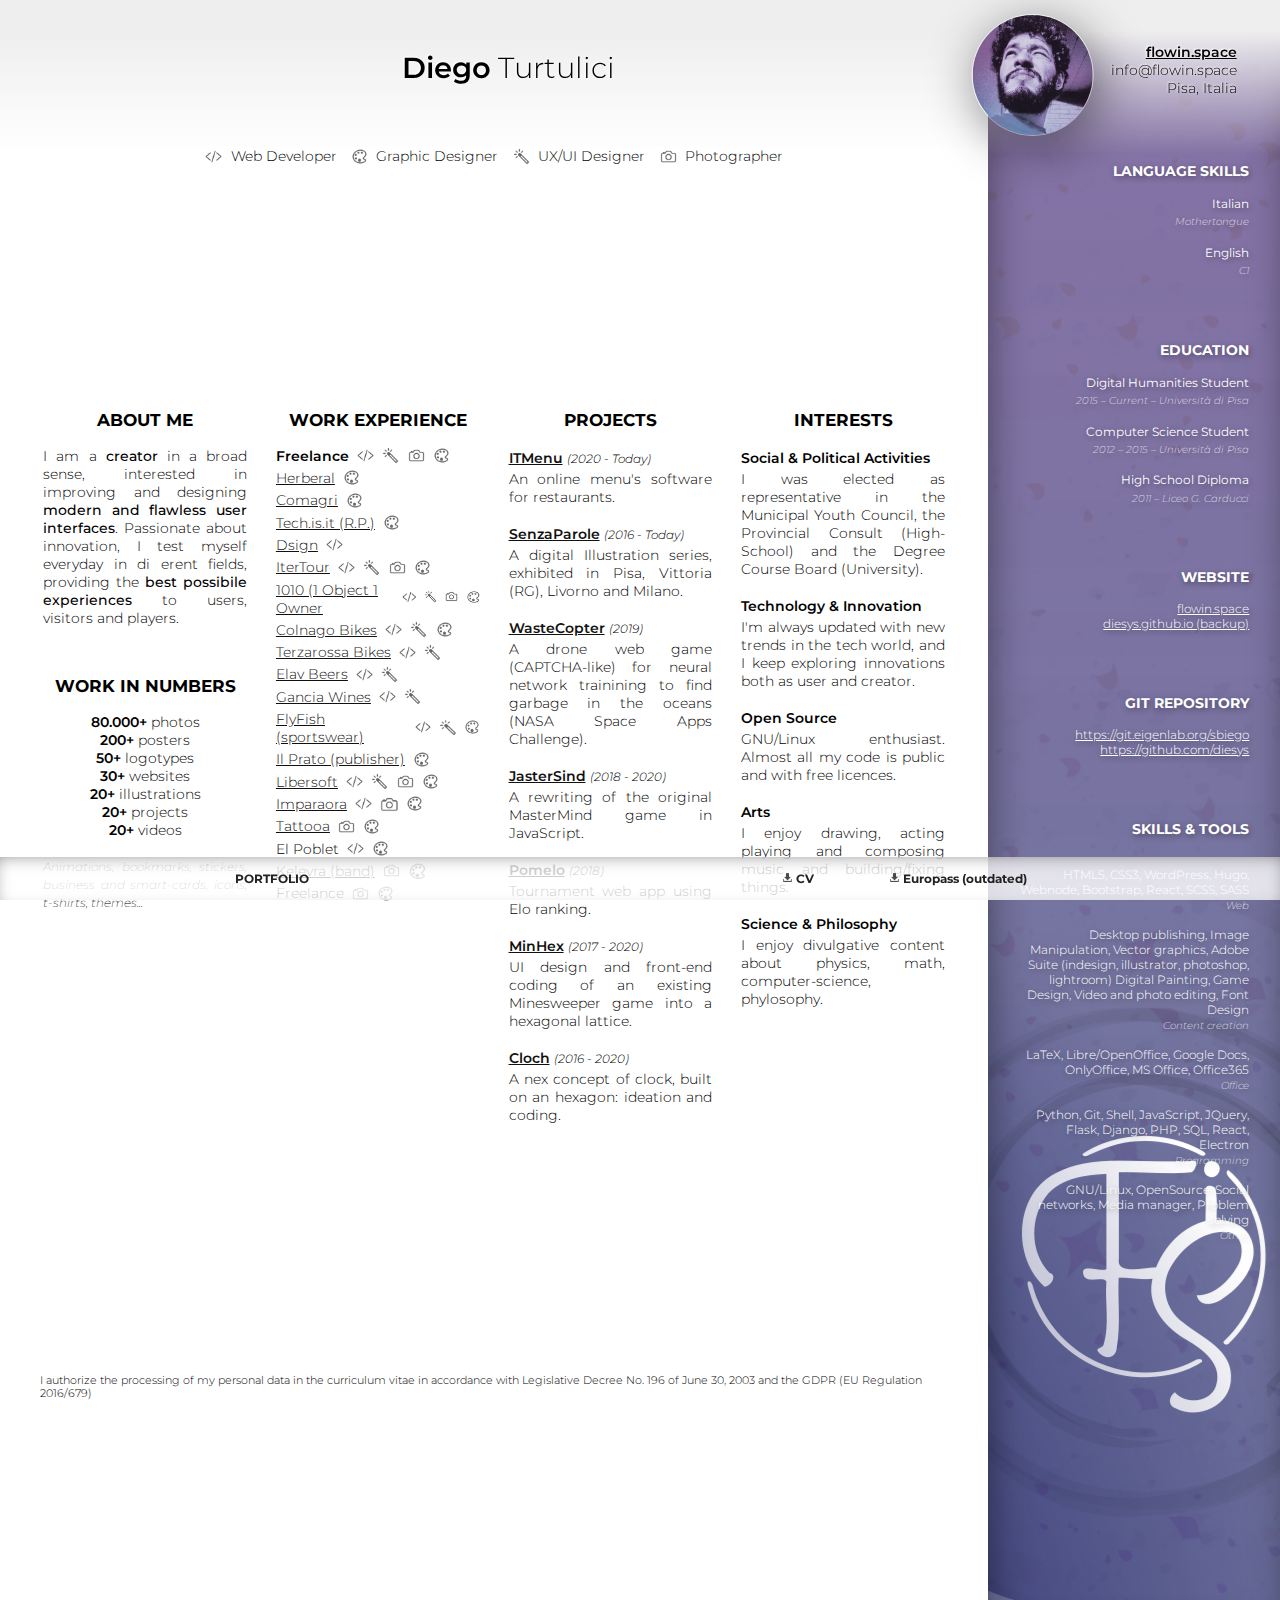
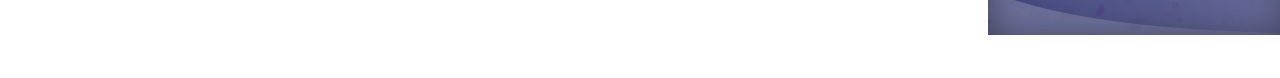
<file: index.html>
<!DOCTYPE html>
<html lang="en">

<head>
    <meta charset="UTF-8">
    <meta name="viewport" content="width=device-width, initial-scale=1.0">
    <title>Curriculum | FlowIn.Space</title>
    <link rel="stylesheet" href="src/cv.min.css">
    <!-- <link rel="stylesheet" href="src/cv.css"> -->
    <link
        href="https://fonts.googleapis.com/css2?family=Montserrat:ital,wght@0,200;0,300;0,400;0,500;0,600;0,700;1,200;1,400;1,700&display=swap"
        rel="stylesheet">

        <meta name="description" content="Diego Turtulici's Curriculum Vitæ" />

        <meta name="HandheldFriendly" content="true" />
        <meta name="mobile-web-app-capable" content="yes">
        <meta name="MobileOptimized" content="320" />
        <meta name="viewport" content="width=device-width, initial-scale=1.0">

        <meta name="theme-color" content="#fff">
        <meta name="msapplication-navbutton-color" content="#fff">
        <meta name="apple-mobile-web-app-capable" content="yes">
        <meta name="apple-mobile-web-app-status-bar-style" content="black-translucent">

        <link rel="shortcut icon" href="#">

        <link rel="icon" sizes="72x72" href="../images/favicon72.png" type="image/x-icon">
        <link rel="icon" sizes="114x114" href="../images/favicon114.png" type="image/x-icon">
        <link rel="icon" sizes="144x144" href="../images/favicon144.png" type="image/x-icon">
        <link rel="icon" sizes="256x256" href="../images/favicon256.png" type="image/x-icon">
</head>

<body>
    <header id="header">
        <div class="flex center left-side">
            <h1><b>Diego</b> Turtulici</h1>
        </div>

        <div class="flex center">

            <span>
                <img id="profilepic" src="src/pic.jpg" width="120" alt="">
            </span>
            
            <div class="right-side txt-right">
                <ul class="no-list">
                    <li><b><a target="_blank" class="" href="https://flowin.space">flowin.space</a></b></li>
                    <li><a href="mailto:info@flowin.space" class="txt-no-decor">info@flowin.space</a></li>
                    <!-- <li>(+39) <a href="tel:+393336554165">333 655 41 65</a></li> -->
                    <li>Pisa, Italia</li>
                </ul>
            </div>
        </div>
        <!-- </div> -->
    </header>
    <section id="overview">
        <div id="left-side" class="flex center">
             <ul class="no-list flex center" id="positions">
                 <li><span class="icon webdev"></span> Web Developer</li>
                 <li><span class="icon graphics"></span> Graphic Designer</li>
                 <li><span class="icon ux"></span> UX/UI Designer</li>
                 <li><span class="icon photo"></span> Photographer</li>
             </ul>
            
            <div class="container txt-justify">
                <h3>ABOUT ME</h3>
                <p>
                    I am a <b class="medium">creator</b> in a broad sense, interested in improving and designing <b class="medium">modern and flawless
                    user interfaces</b>. Passionate about innovation, I test myself everyday in di erent fields, providing
                    the <b class="medium">best possibile experiences</b> to users, visitors and players.
                </p>
                
                <br>

                <h3>WORK IN NUMBERS</h3>
                <p>
                    <ul class="no-list txt-center">
                        <li><b>80.000+</b> photos</li>
                        <li><b>200+</b> posters</li>
                        <li><b>50+</b> logotypes</li>
                        <li><b>30+</b> websites</li>
                        <li><b>20+</b> illustrations</li>
                        <li><b>20+</b> projects</li>
                        <li><b>20+</b> videos</li>
                    </ul>
                   <small> <br>
                       Animations, bookmarks, stickers, business and smart-cards, icons, t-shirts, themes...
                   </small>
                </p>
            </div>
            
            <div class="container txt-justify">
                <h3>WORK EXPERIENCE</h3>
                <p>
                    <ul class="jobs no-list">
                        <li>
                            <b>Freelance</b>
                            <span class="icon webdev"></span>
                            <span class="icon ux"></span>
                            <span class="icon photo"></span>
                            <span class="icon graphics"></span>
                        </li>
                        <li>
                            <a class="txt-default" target="_blank" href="https://oil.herberal.com/">Herberal</a>
                            <span class="icon graphics"></span>
                        </li>
                        <li>
                            <a class="txt-default" target="_blank" href="https://comagri.it/home">Comagri</a>
                            <span class="icon graphics"></span>
                        </li>
                        <li>
                            <a class="txt-default" target="_blank" href="https://riccardo.im/podcast/">Tech.is.it
                                (R.P.)</a>
                            <span class="icon graphics"></span>
                        </li>
                        <li>
                            <a class="txt-default" target="_blank" href="https://www.dsign.it/">Dsign</a>
                            <span class="icon webdev"></span>
                        </li>
                        <li>
                            <a class="txt-default" target="_blank" href="https://www.itertour.it/">IterTour</a>
                            <span class="icon webdev"></span>
                            <span class="icon ux"></span>
                            <span class="icon photo"></span>
                            <span class="icon graphics"></span>
                        </li>
                        <li>
                            <a class="txt-default" target="_blank" href="https://bike1010.com/">1010 (1 Object 1
                                Owner</a>
                            <span class="icon webdev"></span>
                            <span class="icon ux"></span>
                            <span class="icon photo"></span>
                            <span class="icon graphics"></span>
                        </li>
                        <li>
                            <a class="txt-default" target="_blank" href="https://www.colnago.com/">Colnago Bikes</a>
                            <span class="icon webdev"></span>
                            <span class="icon ux"></span>
                            <span class="icon graphics"></span>
                        </li>
                        <li>
                            <a class="txt-default" target="_blank" href="http://www.terzarossa.it/">Terzarossa Bikes</a>
                            <span class="icon webdev"></span>
                            <span class="icon ux"></span>
                        </li>
                        <li>
                            <a class="txt-default" target="_blank" href="https://www.elavbrewery.com/">Elav Beers</a>
                            <span class="icon webdev"></span>
                            <span class="icon ux"></span>
                        </li>
                        <li>
                            <a class="txt-default" target="_blank" href="http://www.gancia.it/">Gancia Wines</a>
                            <span class="icon webdev"></span>
                            <span class="icon ux"></span>
                        </li>
                        <li>
                            <a class="txt-default" target="_blank" href="https://www.flyfishsportswear.com/">FlyFish
                                (sportswear)</a>
                            <span class="icon webdev"></span>
                            <span class="icon ux"></span>
                            <span class="icon graphics"></span>
                        </li>
                        <li>
                            <a class="txt-default" target="_blank" href="https://ilprato.com/">Il Prato (publisher)</a>
                            <span class="icon graphics"></span>
                        </li>
                        <li>
                            <a class="txt-default" target="_blank" href="https://www.libersoft.it/">Libersoft</a>
                            <span class="icon webdev"></span>
                            <span class="icon ux"></span>
                            <span class="icon photo"></span>
                            <span class="icon graphics"></span>
                        </li>
                        <li>
                            <a class="txt-default" target="_blank" href="https://www.imparaora.it/">Imparaora</a>
                            <span class="icon webdev"></span>
                            <span class="icon photo"></span>
                            <span class="icon graphics"></span>
                        </li>
                        <li>
                            <a class="txt-default" target="_blank" href="https://www.facebook.com/tattooashop/">Tattooa</a>
                            <span class="icon photo"></span>
                            <span class="icon graphics"></span>
                        </li>
                        <li>
                            El Poblet
                            <span class="icon webdev"></span>
                            <span class="icon graphics"></span>
                        </li>
                        <li>
                            <a class="txt-default" target="_blank" href="https://www.rockit.it/kelevra">Kelevra (band)</a>
                            <span class="icon photo"></span>
                            <span class="icon graphics"></span>
                        </li>
                        <li>
                            Freelance 
                            <span class="icon photo"></span>
                            <span class="icon graphics"></span>
                        </li>
                    </ul>
                </p>
            </div>
            
            <div class="container txt-justify">
                <h3>PROJECTS</h3>
                <p>
                    <ul class="no-list">
                        <li>
                            <h4><a class="txt-default" target="_blank" href="https://itertour.eu/itmenu">ITMenu</a> <small>(2020 - Today)</small></h4>
                        An online menu's software for restaurants.</li>

                        <li>
                            <h4><a class="txt-default" target="_blank" href="https://flowin.space/vision">SenzaParole</a> <small>(2016 - Today)</small></h4>
                        A digital Illustration series, exhibited in Pisa,
                        Vittoria (RG), Livorno and Milano.</li>

                        <li>
                            <h4><a class="txt-default" target="_blank" href="https://flowin.space/wastecopter/">WasteCopter</a> <small>(2019)</small></h4>
                        A drone web game (CAPTCHA-like) for neural
                        network trainining to find garbage in the
                        oceans (NASA Space Apps Challenge).</li>

                        <li>
                            <h4><a class="txt-default" target="_blank" href="https://flowin.space/jastersind">JasterSind</a> <small>(2018 - 2020)</small>
                            </h4>
                        A rewriting of the original MasterMind game in JavaScript.</li>

                        <li>
                            <h4><a class="txt-default" target="_blank" href="https://git.eigenlab.org/sbiego/pomelo">Pomelo</a> <small>(2018)</small></h4>
                        Tournament web app using Elo ranking.</li>

                        <li>
                            <h4><a class="txt-default" target="_blank" href="https://flowin.space/minhex">MinHex</a> <small>(2017 - 2020)</small></h4>
                        UI design and front-end coding of an existing
                        Minesweeper game into a hexagonal lattice.</li>

                        <li>
                            <h4><a class="txt-default" target="_blank" href="https://flowin.space/cloch">Cloch</a> <small>(2016 - 2020)</small></h4>
                        A nex concept of clock, built on an hexagon:
                        ideation and coding.</li>

                    </ul>
                </p>
            </div>
            
            <div class="container txt-justify">
                <h3>INTERESTS</h3>
                <p>
                    <ul class="no-list">
                        <li><h4>Social & Political Activities</h4>
                        I was elected as representative in the
                        Municipal Youth Council, the Provincial Consult
                        (High-School) and the Degree Course Board
                        (University).</li>

                        <li><h4>Technology & Innovation</h4>
                        I'm always updated with new trends in the
                        tech world, and I keep exploring innovations
                        both as user and creator.</li>

                        <li><h4>Open Source</h4>
                        GNU/Linux enthusiast. Almost all my code is
                        public and with free licences.</li>

                        <li><h4>Arts</h4>
                        I enjoy drawing, acting playing and composing music and building/fixing things.</li>

                        <li><h4>Science & Philosophy</h4>
                        I enjoy divulgative content about physics, math,
                        computer-science, phylosophy.</li>
                    </ul>
                </p>
            </div>

            <!-- GDPR privacy -->
            <p style="padding: 0 1em; font-size: .7rem;">I authorize the processing of my personal data in the curriculum vitae in accordance with Legislative Decree No. 196 of June 30, 2003 and the GDPR (EU Regulation 2016/679)</p>
        
        
        </div>
        
        <div id="right-side" class="txt-right">
            <div class="container">
                <h3>LANGUAGE SKILLS</h3>
                <ul class="no-list">
                    <li><h4>Italian</h4> <small>Mothertongue</small></li>
                    <li><h4>English</h4> <small>C1</small></li>
                </ul>
            </div>

            <div class="container">
                <h3>EDUCATION</h3>
                <ul class="no-list">
                    <li><h4>Digital Humanities Student</h4>
                        <small>2015 – Current – Università di Pisa</small></li>
                    
                    <li><h4>Computer Science Student</h4>
                        <small>2012 – 2015 – Università di Pisa</small></li>
                        
                    <li><h4>High School Diploma</h4>
                        <small>2011 – Liceo G. Carducci</small></li>
                </ul>
            </div>

            <div class="container">
                <h3>WEBSITE</h3>
                <a target="_blank" href="https://flowin.space">flowin.space</a> <br>
                <a target="_blank" href="https://diesys.github.io">diesys.github.io (backup)</a>
            </div>

            <div class="container">
                <h3>GIT REPOSITORY</h3>
                <a target="_blank" href="https://git.eigenlab.org/sbiego">https://git.eigenlab.org/sbiego</a>
                <a target="_blank" href="https://github.com/diesys">https://github.com/diesys</a>
            </div>

            <div class="container">
                <h3>SKILLS & TOOLS</h3>

                <ul class="no-list">

                    <li> <br>
                        HTML5, CSS3, WordPress, Hugo,
                        Webnode, Bootstrap, React, SCSS, SASS <br>
                        <small>Web</small>
                    </li>
                    <li> <br>
                        Desktop publishing, Image
                        Manipulation, Vector graphics, Adobe Suite (indesign, illustrator, photoshop, lightroom)
                        Digital Painting, Game Design,
                        Video and photo editing,
                        Font Design <br>
                        <small>Content creation</small>
                    </li>
                    <li> <br>
                        LaTeX, Libre/OpenOffice,
                        Google Docs, OnlyOffice, MS Office, Office365<br>
                        <small>Office</small>
                    </li>
                    <li> <br>
                        Python, Git, Shell, JavaScript,
                        JQuery, Flask, Django, PHP, SQL, React,
                        Electron <br>
                        <small>Programming</small>
                    </li>
                    <li> <br>
                        GNU/Linux, OpenSource,
                        Social networks, Media manager, Problem solving <br>
                        <small>Other</small>
                    </li>
                </ul>
            </div>
  
        </div>

    </section>

    <footer class="txt-center separator">
        <a class="txt-no-decor txt-small" target="_blank" href="DiegoTurtulici_Portfolio.pdf"><span class="icon downloa small"></span>PORTFOLIO</a>

        <!-- <span id="readmore">MORE</span> -->
        <span class="flex space-around">
            <a class="txt-no-decor txt-small" href="DiegoTurtulici_CV.pdf" download><span class="icon download small"></span>CV</a>
            <a class="txt-no-decor txt-small" href="DiegoTurtulici_CV_europass.pdf" download><span class="icon download small"></span>Europass (outdated)</a>
        </span>
    </footer>

    <!-- <iframe class="hidden" id="full-iframe" src="full.html" frameborder="0"></iframe> -->

    <script>
        // function toggleModal() {
        //     document.querySelector('#full-iframe').classList.toggle('hidden')
        //     if(document.querySelector('#full-iframe').classList.contains('hidden'))
        //         document.querySelector('#readmore').innerHTML = "MORE"
        //     else
        //         document.querySelector('#readmore').innerHTML = "LESS"
        // }
        // document.querySelector('#readmore').addEventListener('click', function() {
        //     toggleModal()
        // });

        // if(window.location.href.split('#')[1] == 'full') {
        //     toggleModal()
        // }
    </script>
</body>

</html>
</file>
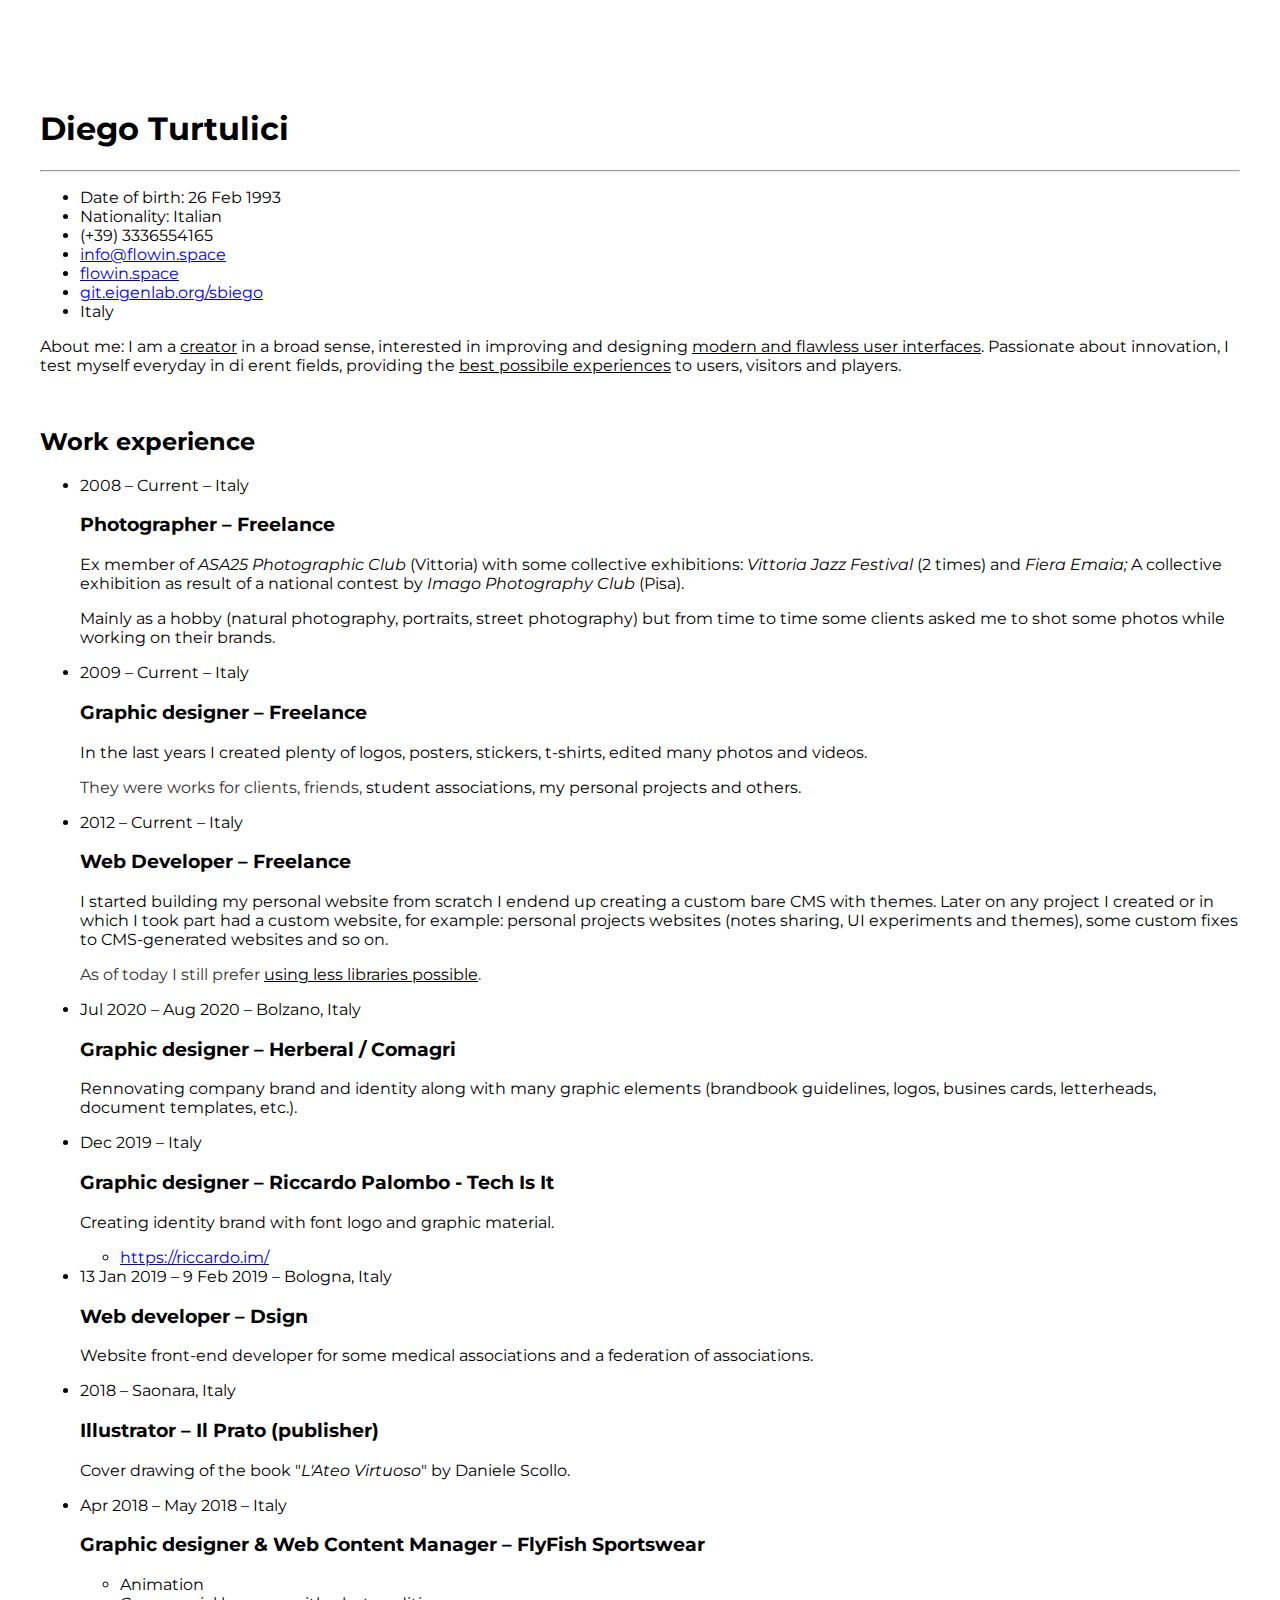
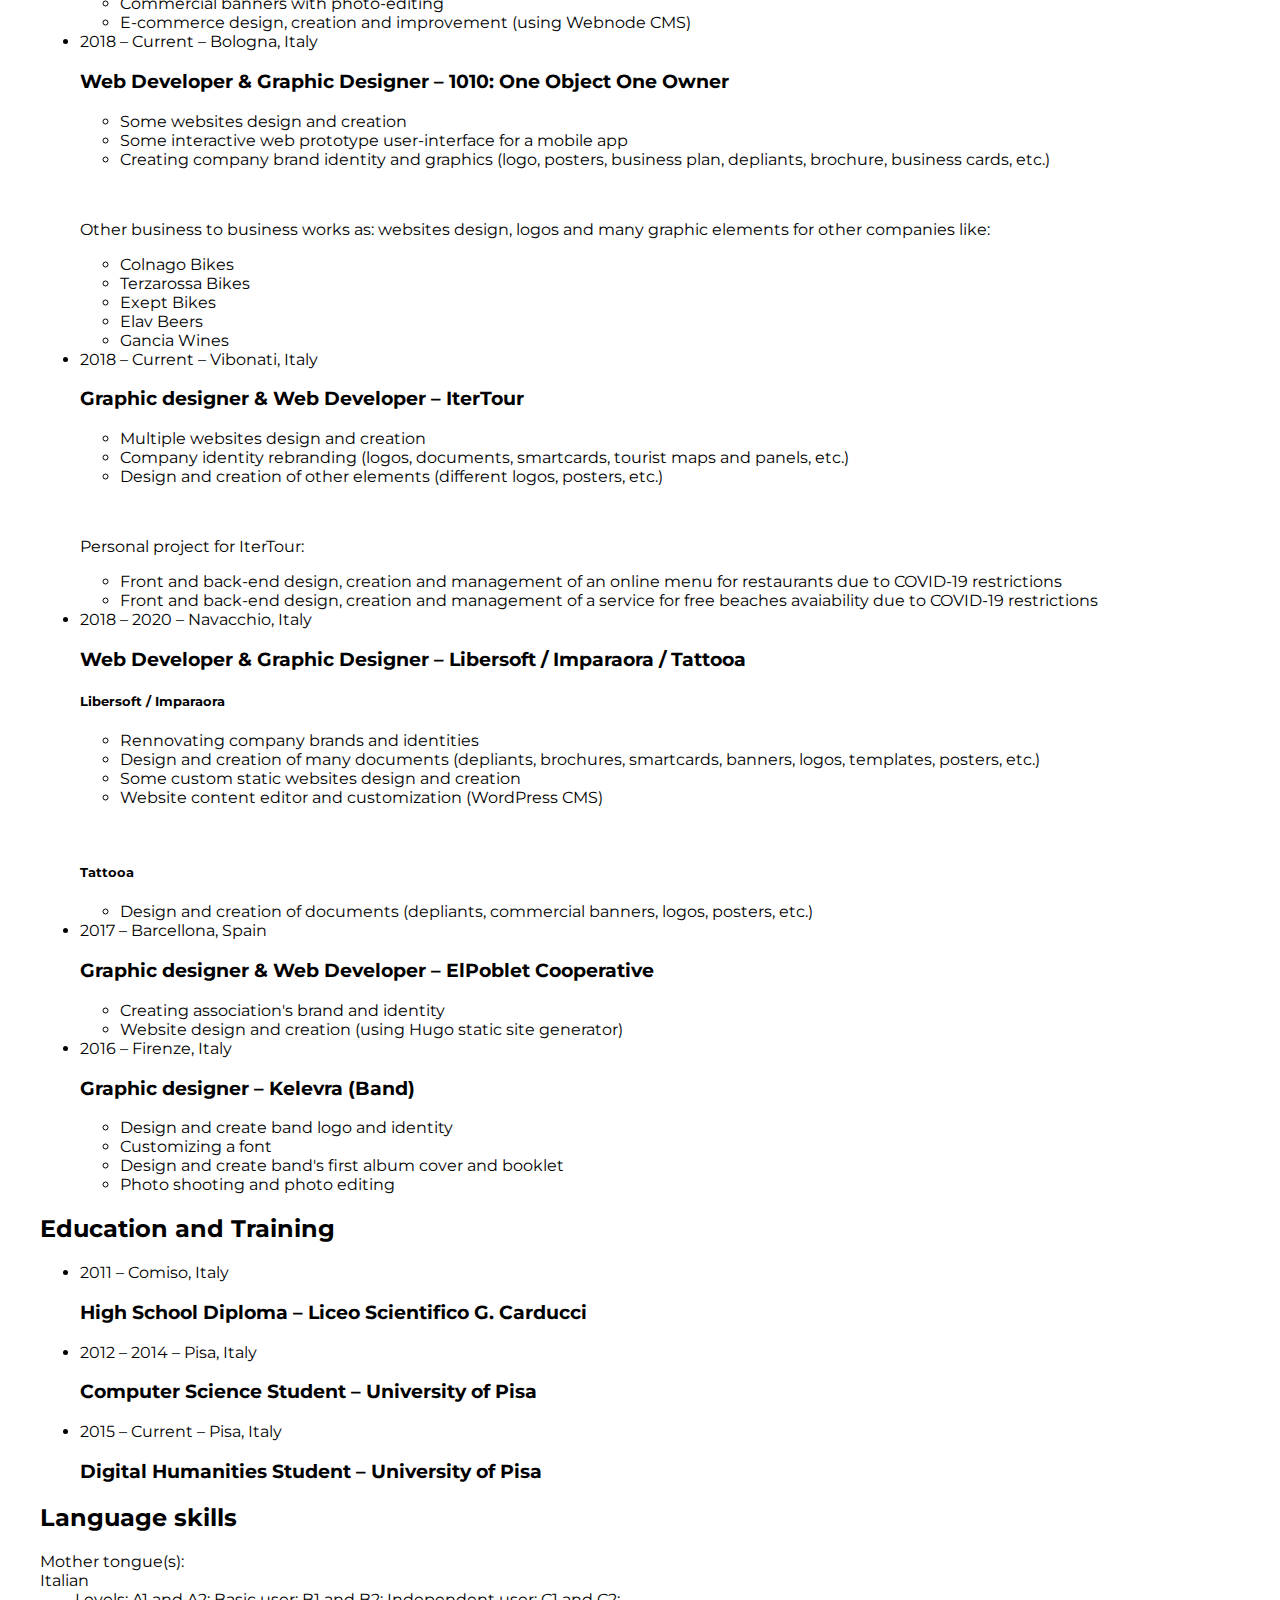
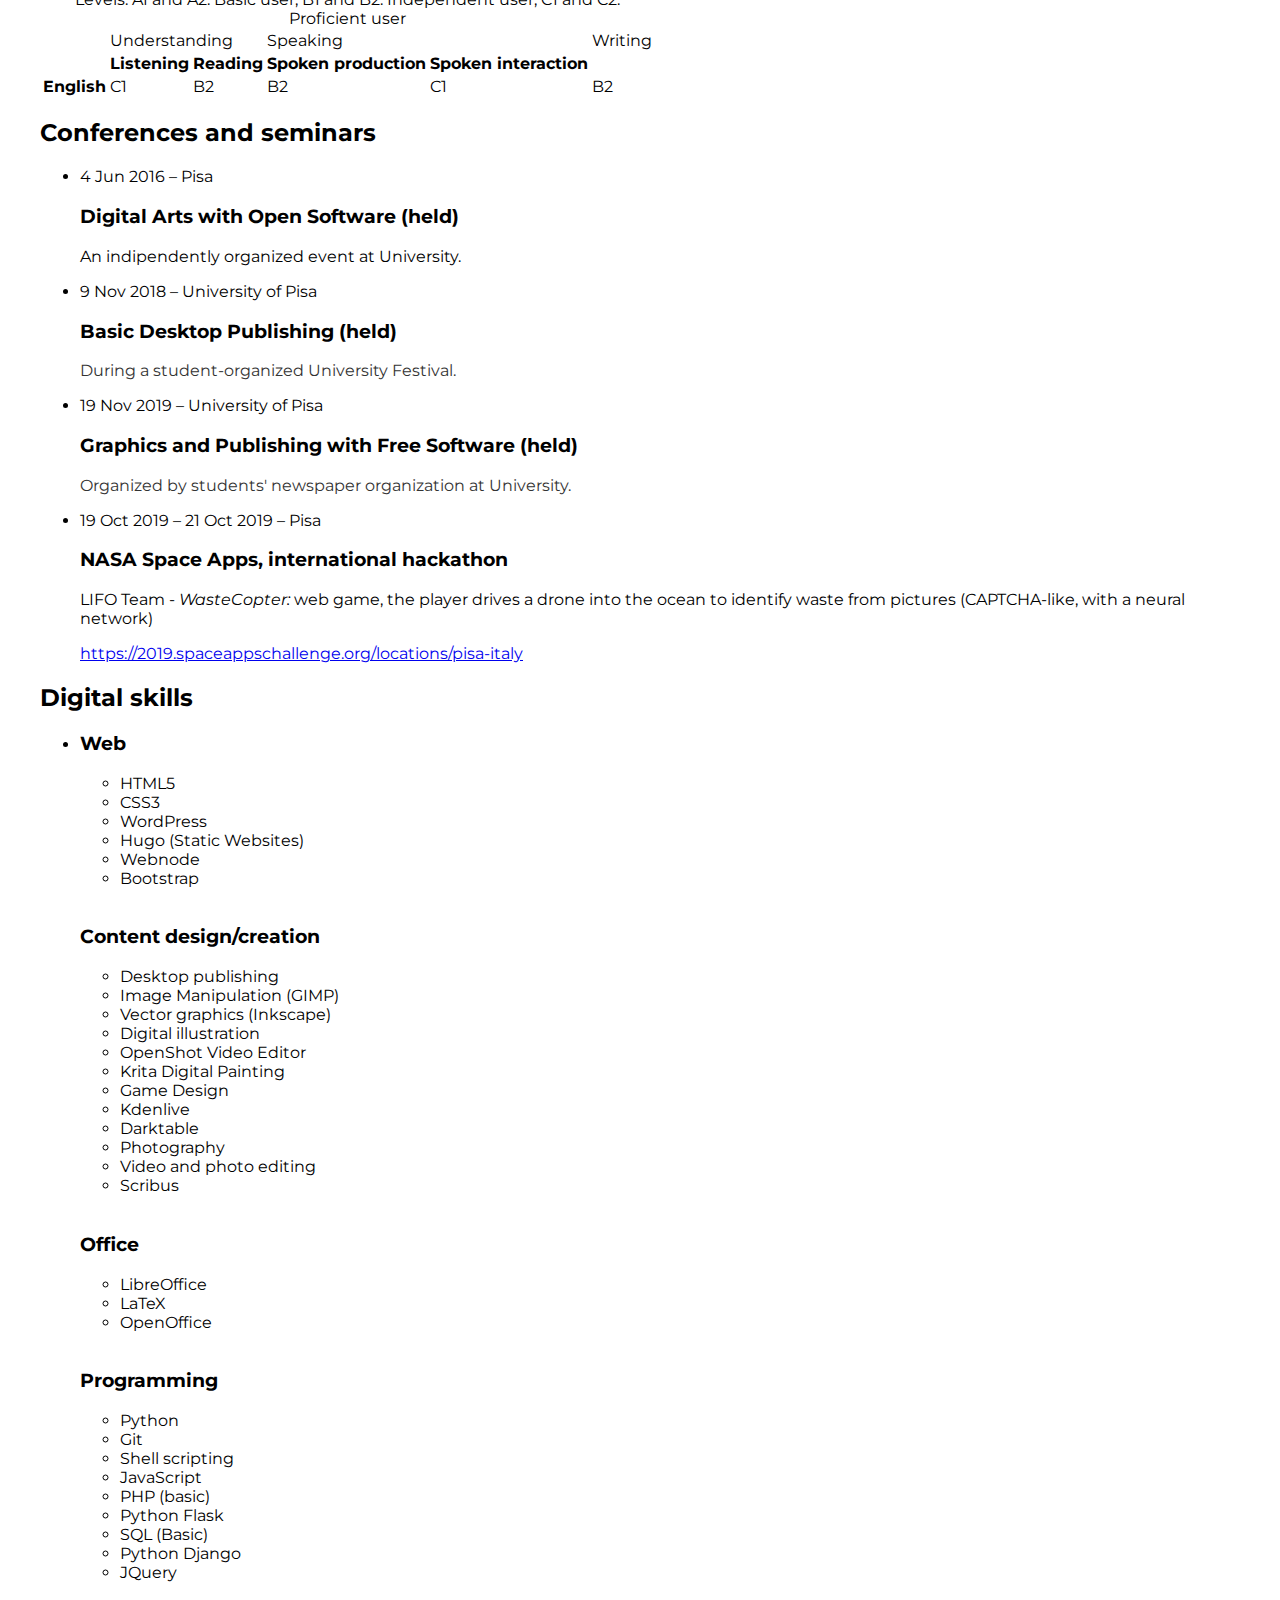
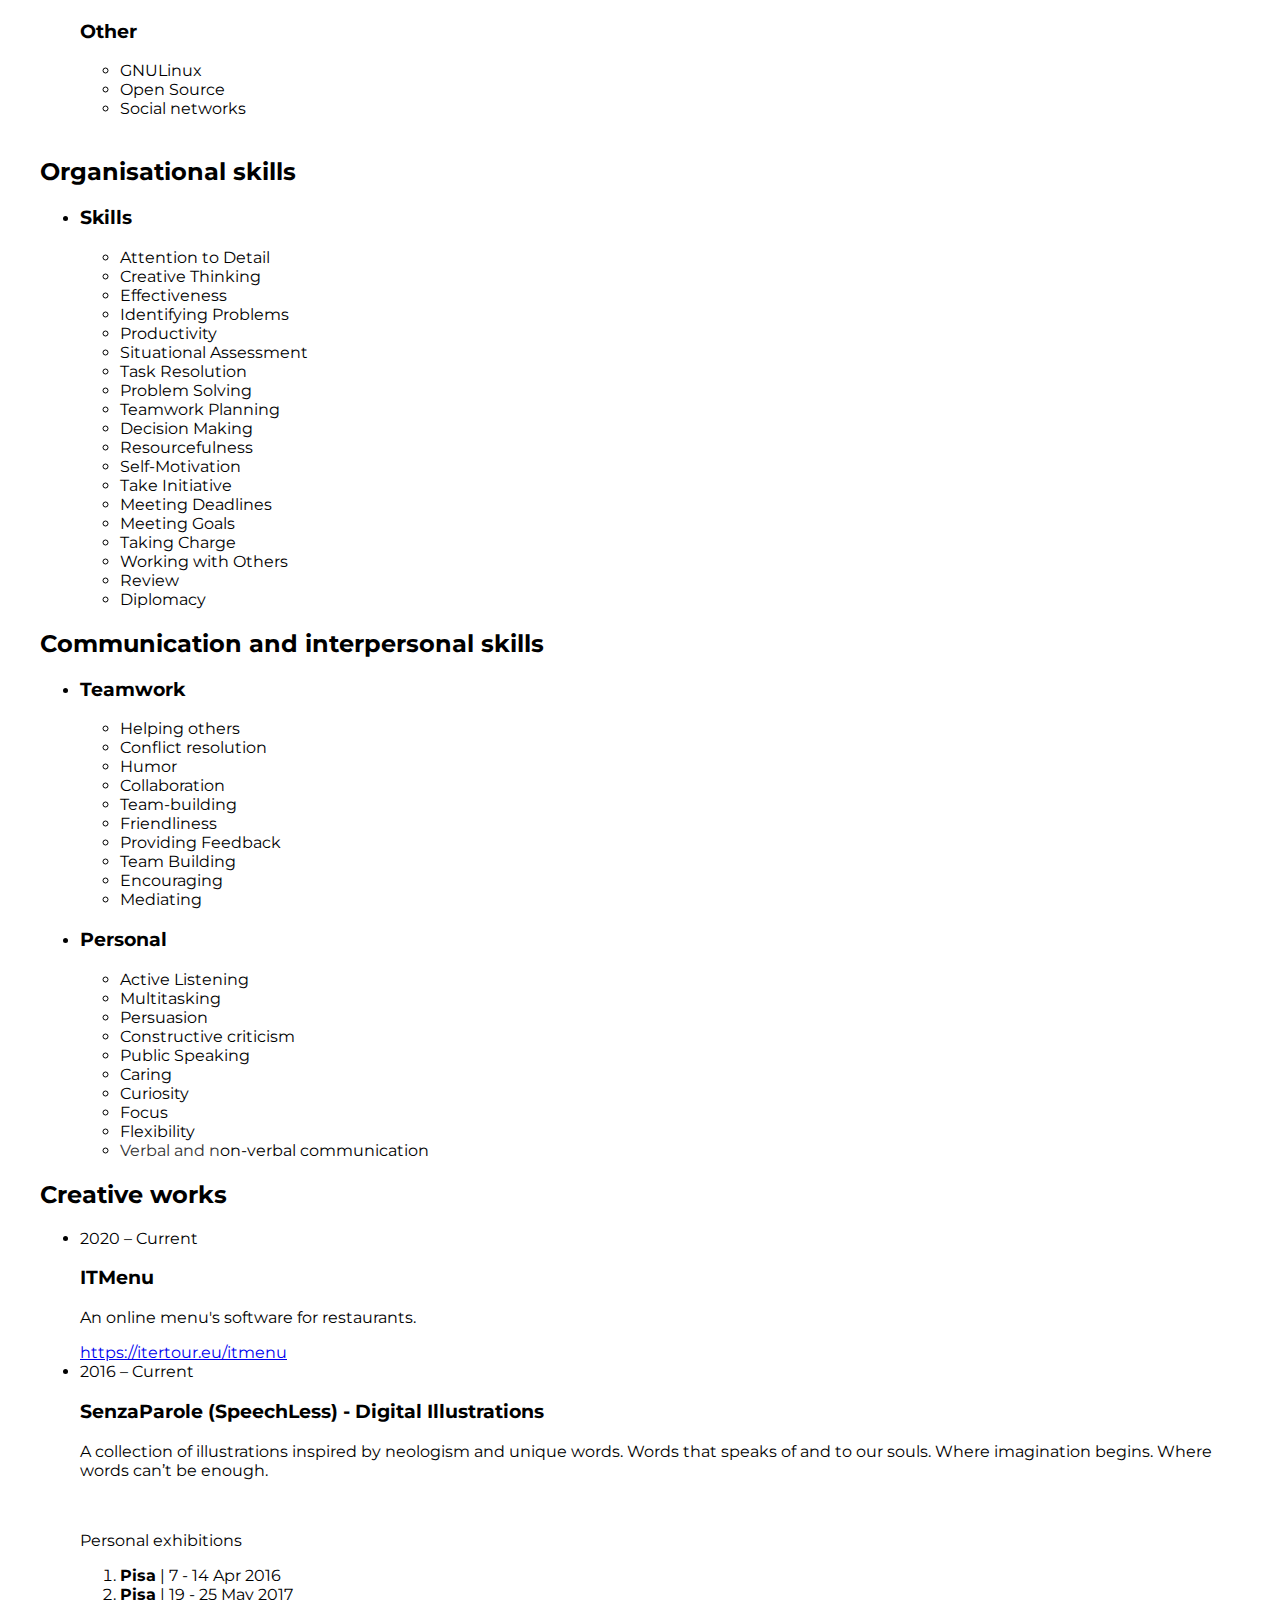
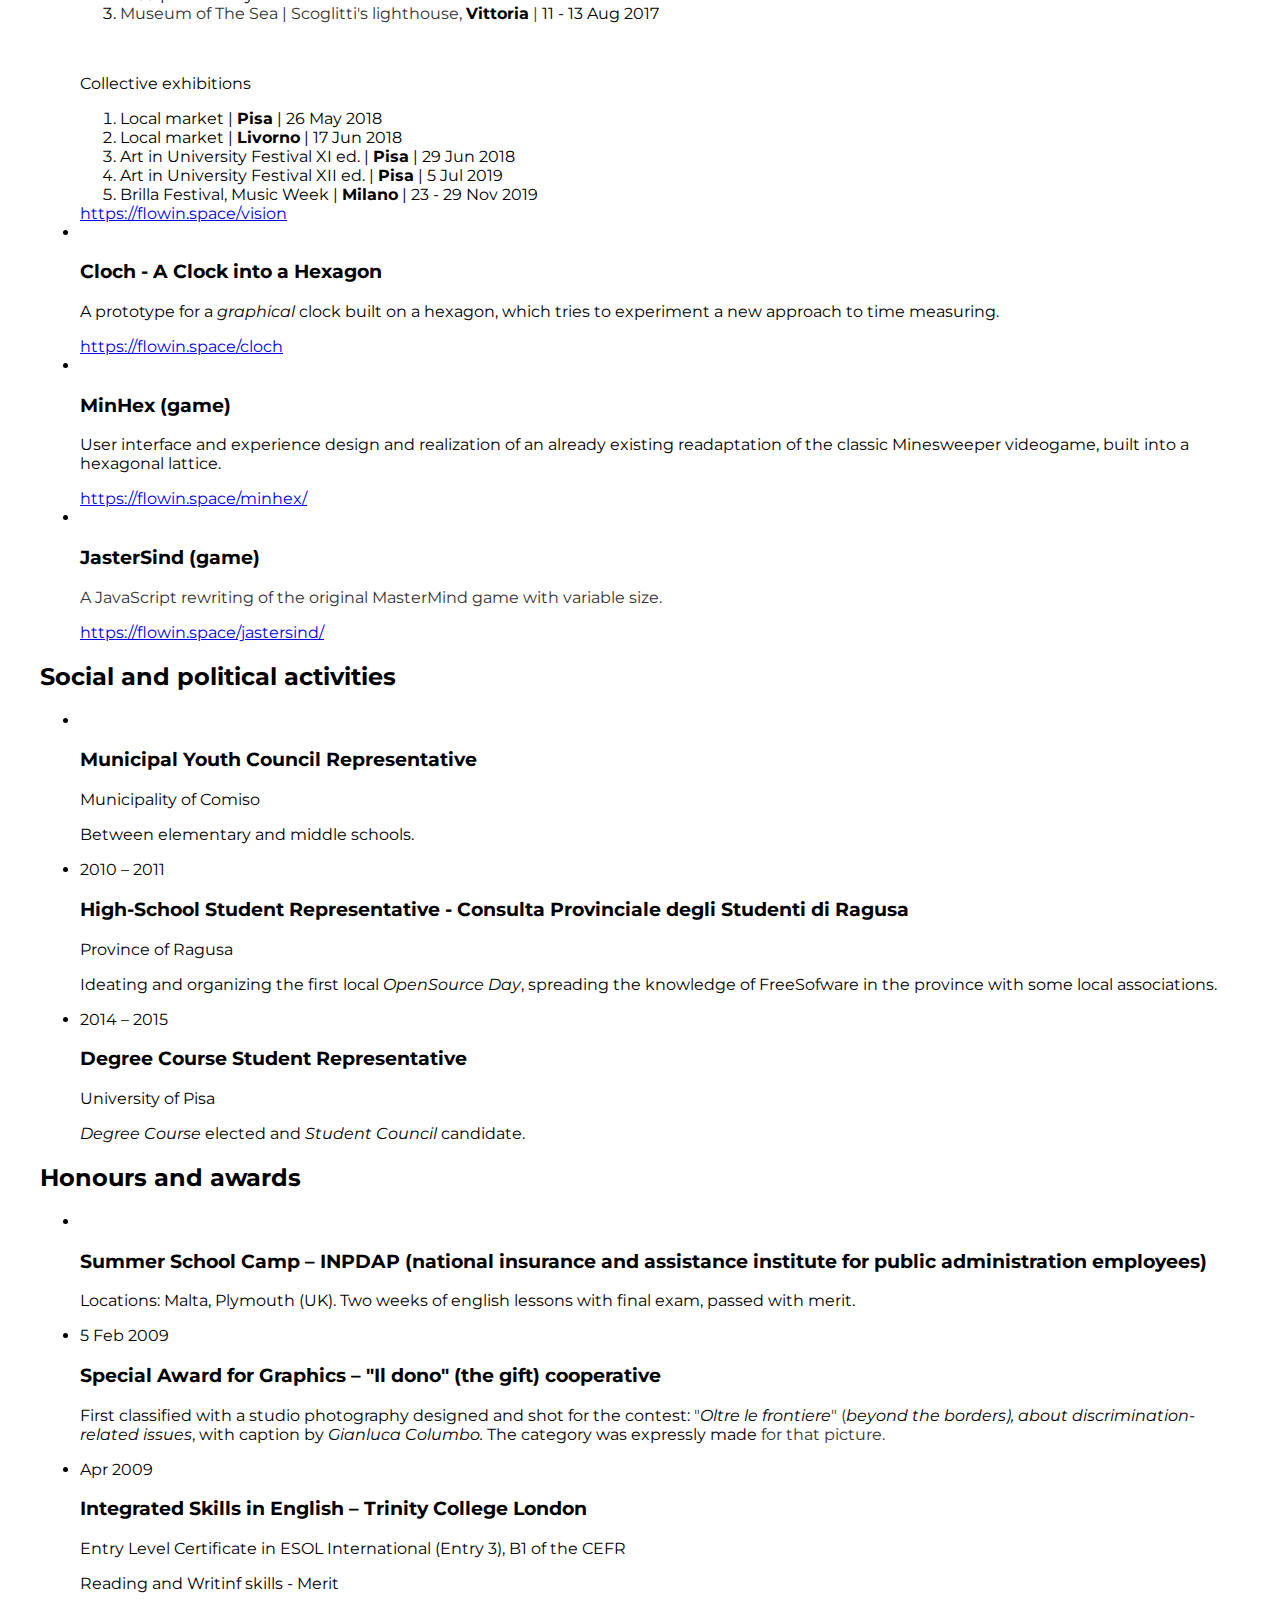
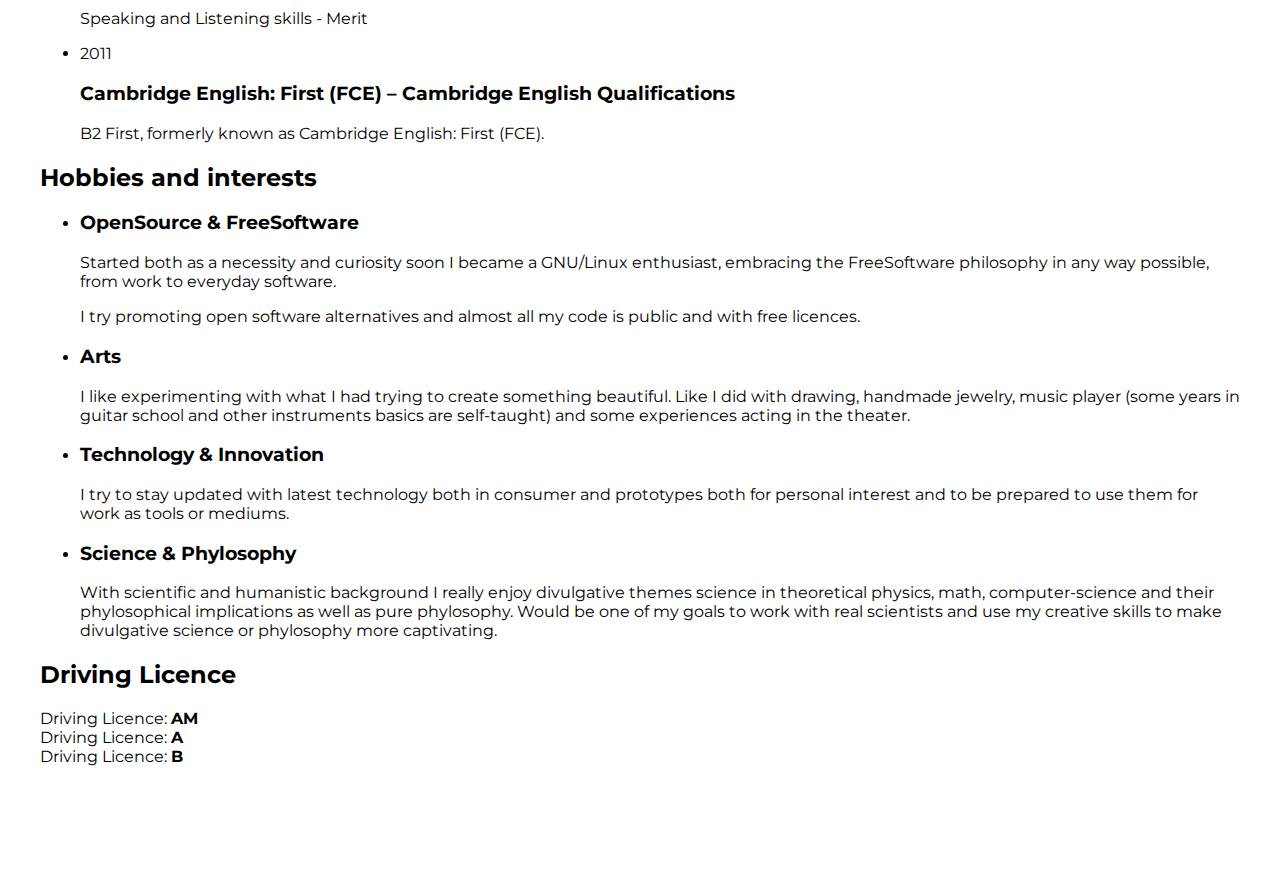
<file: full.html>
<html>

<head>
    <meta http-equiv="Content-Type" content="text/html; charset=UTF-8">
    <link rel="stylesheet" type="text/css"
        href="https://europa.eu/europass/eportfolio/api/eprofile/static/cv/cv-formal/css/main.css">
    <link
        href="https://fonts.googleapis.com/css2?family=Montserrat:ital,wght@0,200;0,300;0,400;0,500;0,600;0,700;1,200;1,400;1,700&display=swap"
        rel="stylesheet">
    <style>
        * {
            font-family: 'Montserrat', sans-serif !important;
        }

        body {
            background: #fff;
            padding-bottom: 6em;
        }

        body section.section:not(.personal-information) {
            margin: 0 1em;
        }

        body section.section.personal-information {
            padding: 2em;
            padding-top: 5em;
        }
    </style>
</head>

<body style="overflow-x: hidden;">
    <section class="page break-word">
        <section class="section personal-information level-0">
            <!-- <div class="personal-picture" style="background-image: url('src/pic.jpg')"></div> -->
            <div id="personal-content" class="template-content content-with-picture">
                <div class="personal-heading display-box display-table column-horizontal pb-2">
                    <h1 class="personal-name"> <span class="personal-firstname">Diego</span> <span
                            class="personal-lastname">Turtulici</span> </h1>
                </div>
                <hr>
                <ul class="personal-details">
                    <li> Date of birth: 26 Feb 1993 </li>
                    <li> Nationality: <span>Italian</span> </li>
                    <li> <span> (+39) </span> 3336554165 </li>
                    <li> <a href="mailto:info@flowin.space">info@flowin.space</a> </li>
                    <li> <a href="http://flowin.space" target="_blank" class="break-word">flowin.space</a> </li>
                    <li> <a href="http://git.eigenlab.org/sbiego" target="_blank"
                            class="break-word">git.eigenlab.org/sbiego</a> </li>
                    <li>
                        <div class="d-inline-block"> <span>Italy</span> </div>
                    </li>
                </ul>
                <div class="level-2"> About me: I am a <u>creator</u> in a broad sense, interested in improving and
                    designing <u>modern and flawless
                        user interfaces</u>. Passionate about innovation, I test myself everyday in di erent fields,
                    providing
                    the <u>best possibile experiences</u> to users, visitors and players. </div>
            </div>
        </section>
        <section class="section">
            <section class="section work-experience content-without-picture">
                <h2 class="section-heading break-after">Work experience</h2>
                <ul class="work-list list-unstyled">
                    <li class="work-item">
                        <div> <span class="work-date"><span> <label>2008</label> <span> – </span> <label>Current</label>
                                </span></span> <span class="work-location"> – <span>Italy</span> </span> </div>
                        <h3 class="title-style-1 work-title"> <span class="work-occupation"> Photographer </span> –
                            <span class="work-employer"> Freelance </span> </h3>
                        <div class="work-description">
                            <p>Ex member of <em>ASA25 Photographic Club</em> (Vittoria) with some collective
                                exhibitions: <em>Vittoria Jazz Festival </em>(2 times) and <em>Fiera Emaia; </em>A
                                collective exhibition as result of a national contest by <em>Imago Photography Club</em>
                                (Pisa).</p>
                            <p>Mainly as a hobby (natural photography, portraits, street photography) but from time to
                                time some clients asked me to shot some photos while working on their brands.</p>
                        </div>
                        <div>
                            <ul class="personal-details"></ul>
                        </div>
                    </li>
                    <li class="work-item">
                        <div> <span class="work-date"><span> <label>2009</label> <span> – </span> <label>Current</label>
                                </span></span> <span class="work-location"> – <span>Italy</span> </span> </div>
                        <h3 class="title-style-1 work-title"> <span class="work-occupation"> Graphic designer </span> –
                            <span class="work-employer"> Freelance </span> </h3>
                        <div class="work-description">
                            <p>In the last years I created plenty of logos, posters, stickers, t-shirts, edited many
                                photos and videos.</p>
                            <p><span style="color: rgb(51, 51, 51);">They were works for clients, friends,
                                </span>student associations, my personal projects and others.</p>
                        </div>
                        <div>
                            <ul class="personal-details"></ul>
                        </div>
                    </li>
                    <li class="work-item">
                        <div> <span class="work-date"><span> <label>2012</label> <span> – </span> <label>Current</label>
                                </span></span> <span class="work-location"> – <span>Italy</span> </span> </div>
                        <h3 class="title-style-1 work-title"> <span class="work-occupation"> Web Developer </span> –
                            <span class="work-employer"> Freelance </span> </h3>
                        <div class="work-description">
                            <p>I started building my personal website from scratch I endend up creating a custom bare
                                CMS with themes. Later on any project I created or in which I took part had a custom
                                website, for example: personal projects websites (notes sharing, UI experiments and
                                themes), some custom fixes to CMS-generated websites and so on.</p>
                            <p><span style="color: rgb(51, 51, 51);">As of today I still prefer </span><u>using less
                                    libraries possible</u><span style="color: rgb(51, 51, 51);">.</span></p>
                        </div>
                        <div>
                            <ul class="personal-details"> </ul>
                        </div>
                    </li>

                    <li class="work-item">
                        <div> <span class="work-date"><span> <label>Jul 2020</label> <span> – </span> <label>Aug
                                        2020</label> </span></span> <span class="work-location"> – <span>Bolzano,
                                </span><span>Italy</span> </span> </div>
                        <h3 class="title-style-1 work-title"> <span class="work-occupation"> Graphic designer </span> –
                            <span class="work-employer"> Herberal / Comagri </span> </h3>
                        <div class="work-description">
                            <p>Rennovating company brand and identity along with many graphic elements (brandbook
                                guidelines, logos, busines cards, letterheads, document templates, etc.).</p>
                        </div>
                        <div>
                            <ul class="personal-details"></ul>
                        </div>
                    </li>

                    <li class="work-item">
                        <div> <span class="work-date"><span> <label>Dec 2019</label> </span></span> <span
                                class="work-location"> –
                                <span>Italy</span> </span> </div>
                        <h3 class="title-style-1 work-title"> <span class="work-occupation"> Graphic designer </span> –
                            <span class="work-employer"> Riccardo Palombo - Tech Is It </span> </h3>
                        <div class="work-description">
                            <p>Creating identity brand with font logo and graphic material.</p>
                        </div>
                        <div>
                            <ul class="personal-details">
                                <li>
                                    <div> <a href="https://riccardo.im/" target="_blank"
                                            class="break-word">https://riccardo.im/</a> </div>
                                </li>
                            </ul>
                        </div>
                    </li>

                    <li class="work-item">
                        <div> <span class="work-date"><span> <label>13 Jan 2019</label> <span> – </span> <label>9 Feb
                                        2019</label> </span></span> <span class="work-location"> – <span>Bologna,
                                </span><span>Italy</span> </span> </div>
                        <h3 class="title-style-1 work-title"> <span class="work-occupation"> Web developer </span> –
                            <span class="work-employer"> Dsign </span> </h3>
                        <div class="work-description">
                            <p>Website front-end developer for some<span style="color: rgb(51, 51, 51);"> </span>medical
                                associations and a federation of associations.</p>
                        </div>
                        <div>
                            <ul class="personal-details"></ul>
                        </div>
                    </li>
                    <li class="work-item">
                        <div> <span class="work-date"><span> <label>2018</label> </span></span> <span
                                class="work-location"> – <span>Saonara, </span><span>Italy</span> </span> </div>
                        <h3 class="title-style-1 work-title"> <span class="work-occupation"> Illustrator </span> – <span
                                class="work-employer"> Il Prato (publisher) </span> </h3>
                        <div class="work-description">
                            <p>Cover drawing of the book "<em>L'Ateo Virtuoso</em>" by Daniele Scollo.</p>
                        </div>
                        <div>
                            <ul class="personal-details"></ul>
                        </div>
                    </li>
                    <li class="work-item">
                        <div> <span class="work-date"><span> <label>Apr 2018</label> <span> – </span> <label>May
                                        2018</label> </span></span> <span class="work-location"> – <span>Italy</span>
                            </span> </div>
                        <h3 class="title-style-1 work-title"> <span class="work-occupation"> Graphic designer &amp; Web
                                Content Manager </span> – <span class="work-employer"> FlyFish Sportswear </span> </h3>
                        <div class="work-description">
                            <ul>
                                <li>Animation</li>
                                <li>Commercial banners with photo-editing</li>
                                <li>E-commerce design, creation and improvement (using Webnode CMS)</li>
                            </ul>
                        </div>
                        <div>
                            <ul class="personal-details"></ul>
                        </div>
                    </li>
                    <li class="work-item">
                        <div> <span class="work-date"><span> <label>2018</label> <span> – </span> <label>Current</label>
                                </span></span> <span class="work-location"> –
                                <!-- City and country separated by a comma --> <span>Bologna, </span><span>Italy</span>
                            </span> </div>
                        <h3 class="title-style-1 work-title"> <span class="work-occupation"> Web Developer &amp; Graphic
                                Designer </span> – <span class="work-employer"> 1010: One Object One Owner </span> </h3>
                        <div class="work-description">
                            <ul>
                                <li>Some websites design and creation</li>
                                <li>Some interactive web prototype user-interface for a mobile app</li>
                                <li>Creating company brand identity and graphics (logo, posters, business plan,
                                    depliants, brochure, business cards, etc.)</li>
                            </ul>
                            <p><br></p>
                            <p>Other business to business works as: websites design, logos and many graphic elements for
                                other companies like:</p>
                            <ul>
                                <li>Colnago Bikes</li>
                                <li>Terzarossa Bikes</li>
                                <li>Exept Bikes</li>
                                <li>Elav Beers</li>
                                <li>Gancia Wines</li>
                            </ul>
                        </div>
                        <div>
                            <ul class="personal-details"></ul>
                        </div>
                    </li>
                    <li class="work-item">
                        <div> <span class="work-date"><span> <label>2018</label> <span> – </span> <label>Current</label>
                                </span></span> <span class="work-location"> – <span>Vibonati, </span><span>Italy</span>
                            </span> </div>
                        <h3 class="title-style-1 work-title"> <span class="work-occupation"> Graphic designer &amp; Web
                                Developer </span> – <span class="work-employer"> IterTour </span> </h3>
                        <div class="work-description">
                            <ul>
                                <li>Multiple websites design and creation</li>
                                <li>Company identity rebranding (logos, documents, smartcards, tourist maps and panels,
                                    etc.)</li>
                                <li>Design and creation of other elements (different logos, posters, etc.)</li>
                            </ul>
                            <p><br></p>
                            <p>Personal project for IterTour:</p>
                            <ul>
                                <li>Front and back-end design, creation and management of an online menu for restaurants
                                    due to COVID-19 restrictions</li>
                                <li>Front and back-end design, creation and management of a service for free beaches
                                    avaiability due to COVID-19 restrictions</li>
                            </ul>
                        </div>
                        <div>
                            <ul class="personal-details"></ul>
                        </div>
                    </li>

                    <li class="work-item">
                        <div> <span class="work-date"><span> <label>2018</label> <span> – </span> <label>2020</label>
                                </span></span> <span class="work-location"> – <span>Navacchio, </span><span>Italy</span>
                            </span> </div>
                        <h3 class="title-style-1 work-title"> <span class="work-occupation"> Web Developer &amp; Graphic
                                Designer </span> – <span class="work-employer"> Libersoft / Imparaora / Tattooa </span>
                        </h3>
                        <div class="work-description">
                            <h5>Libersoft / Imparaora</h5>
                            <ul>
                                <li>Rennovating company brands and identities</li>
                                <li>Design and creation of many documents (depliants, brochures, smartcards, banners,
                                    logos, templates, posters, etc.)</li>
                                <li>Some custom static websites design and creation</li>
                                <li>Website content editor and customization (WordPress CMS)</li>
                            </ul>
                            <p><br></p>
                            <h5>Tattooa</h5>
                            <ul>
                                <li>Design and creation of documents (depliants, commercial banners, logos, posters,
                                    etc.)</li>
                            </ul>
                        </div>
                        <div>
                            <ul class="personal-details"></ul>
                        </div>
                    </li>

                    <li class="work-item">
                        <div> <span class="work-date"><span> <label>2017</label> </span></span> <span
                                class="work-location"> – <span>Barcellona, </span><span>Spain</span> </span> </div>
                        <h3 class="title-style-1 work-title"> <span class="work-occupation"> Graphic designer &amp; Web
                                Developer </span> – <span class="work-employer"> ElPoblet Cooperative </span> </h3>
                        <div class="work-description">
                            <ul>
                                <li>Creating association's brand and identity</li>
                                <li>Website design and creation (using Hugo static site generator)</li>
                            </ul>
                        </div>
                        <div>
                            <ul class="personal-details"></ul>
                        </div>
                    </li>

                    <li class="work-item">
                        <div> <span class="work-date"><span> <label>2016</label> </span></span> <span
                                class="work-location"> –
                                <!-- City and country separated by a comma --> <span>Firenze, </span><span>Italy</span>
                            </span> </div>
                        <h3 class="title-style-1 work-title"> <span class="work-occupation"> Graphic designer </span> –
                            <span class="work-employer"> Kelevra (Band) </span> </h3>
                        <div class="work-description">
                            <ul>
                                <li>Design and create band logo and identity</li>
                                <li>Customizing a font</li>
                                <li>Design and create band's first album cover and booklet</li>
                                <li>Photo shooting and photo editing</li>
                            </ul>
                        </div>
                        <div>
                            <ul class="personal-details"></ul>
                        </div>
                    </li>
                </ul>
            </section>
        </section>
        <section class="section">
            <section class="section training content-without-picture">
                <h2 class="section-heading break-after">Education and Training</h2>
                <ul class="training-list list-unstyled">
                    <li class="training-item break-after"> <span class="training-date"><span> <label>2011</label>
                            </span></span> <span class="training-location"> – <span>Comiso, </span><span>Italy</span>
                        </span> <br>
                        <h3 class="title-style-1 training-title"> <span class="training-reference"> High School Diploma
                            </span> – <span class="training-organisation"> Liceo Scientifico G. Carducci </span> </h3>
                        <ul class="personal-details"></ul>
                    </li>
                    <li class="training-item break-after"> <span class="training-date"><span> <label>2012</label> <span>
                                    – </span> <label>2014</label> </span></span> <span class="training-location"> –
                            <!-- Address in the following format: `streetAddress.part1, streetAddress.part2, city, country` -->
                            <span>Pisa, </span><span>Italy</span> </span> <br>
                        <h3 class="title-style-1 training-title"> <span class="training-reference"> Computer Science
                                Student </span> – <span class="training-organisation"> University of Pisa </span> </h3>
                        <ul class="personal-details"></ul>
                    </li>
                    <li class="training-item break-after"> <span class="training-date"><span> <label>2015</label> <span>
                                    – </span> <label>Current</label> </span></span> <span class="training-location"> –
                            <!-- Address in the following format: `streetAddress.part1, streetAddress.part2, city, country` -->
                            <span>Pisa, </span><span>Italy</span> </span> <br>
                        <h3 class="title-style-1 training-title"> <span class="training-reference"> Digital Humanities
                                Student </span> – <span class="training-organisation"> University of Pisa </span> </h3>
                        <ul class="personal-details"> </ul>
                    </li>
                </ul>
            </section>
        </section>
        <section class="section">
            <section class="section personal-skill content-without-picture">
                <div class="break-after">
                    <h2 class="section-heading">Language skills</h2>
                    <div class="language-native"> Mother tongue(s): <div class="language level-2"> Italian </div>
                    </div>
                    <table class="table table-striped table-fixed text-center">
                        <caption>Levels: A1 and A2: Basic user; B1 and B2: Independent user; C1 and C2: Proficient user
                        </caption>
                        <thead>
                            <tr class="text-uppercase">
                                <td></td> <!-- First column title empty -->
                                <td scope="col" colspan="2">Understanding</td>
                                <td scope="col" colspan="2">Speaking</td>
                                <td scope="col">Writing</td>
                            </tr>
                            <tr>
                                <th class="font-size-6" scope="col"></th>
                                <th class="font-size-6" scope="col">Listening</th>
                                <th class="font-size-6" scope="col">Reading</th>
                                <th class="font-size-6" scope="col">Spoken production</th>
                                <th class="font-size-6" scope="col">Spoken interaction</th>
                                <th class="font-size-6" scope="col"></th>
                            </tr>
                        </thead>
                        <tbody>
                            <tr>
                                <th class="text-left  text-uppercase font-weight-bold" scope="row"> English </th>
                                <td>C1</td>
                                <td>B2</td>
                                <td>B2</td>
                                <td>C1</td>
                                <td>B2</td>
                            </tr>
                        </tbody>
                    </table>
                </div>
            </section>
        </section>
        <section class="section">
            <section class="section">
                <h2 class="section-heading break-after">Conferences and seminars</h2>
                <ul class="work-list list-unstyled">
                    <li class="work-item break-after"> <span class="work-date"><span> <label>4 Jun 2016</label>
                            </span></span> <span class="work-location"> – Pisa </span> <br>
                        <h3 class="title-style-1"> Digital Arts with Open Software (held) </h3>
                        <p>An indipendently organized event at University.</p>
                    </li>
                    <li class="work-item break-after"> <span class="work-date"><span> <label>9 Nov 2018</label>
                            </span></span> <span class="work-location"> – University of Pisa </span> <br>
                        <h3 class="title-style-1"> Basic Desktop Publishing (held) </h3>
                        <p><span style="color: rgb(51, 51, 51);">During a student-organized University Festival.</span>
                        </p>
                    </li>
                    <li class="work-item break-after"> <span class="work-date"><span> <label>19 Nov 2019</label>
                            </span></span> <span class="work-location"> – University of Pisa </span> <br>
                        <h3 class="title-style-1"> Graphics and Publishing with Free Software (held) </h3>
                        <p><span style="color: rgb(51, 51, 51);">Organized by students' newspaper organization at
                                University.</span></p>
                    </li>
                    <li class="work-item break-after"> <span class="work-date"><span> <label>19 Oct 2019</label> <span>
                                    – </span> <label>21 Oct 2019</label> </span></span> <span class="work-location"> –
                            Pisa </span> <br>
                        <h3 class="title-style-1"> NASA Space Apps, international hackathon </h3>
                        <p>LIFO Team - <em>WasteCopter:</em> web game, the player drives a drone into the ocean to
                            identify waste from pictures (CAPTCHA-like, with a neural network)</p> <a
                            href="https://2019.spaceappschallenge.org/locations/pisa-italy" target="_blank"
                            class="break-word">https://2019.spaceappschallenge.org/locations/pisa-italy</a>
                    </li>
                </ul>
            </section>
        </section>
        <section class="section">
            <section class="section digital-skills">
                <h2 class="section-heading break-after">Digital skills</h2>
                <div>
                    <ul class="digital-skills-list list-unstyled">
                        <li class="digital-skills-item">
                            <h3 class="digital-skill-title">Web</h3>
                            <ul class="digital-skill-description list-unstyled">
                                <li class="knowledge-item">HTML5</li>
                                <li class="knowledge-item">CSS3</li>
                                <li class="knowledge-item">WordPress</li>
                                <li class="knowledge-item">Hugo (Static Websites)</li>
                                <li class="knowledge-item">Webnode</li>
                                <li class="knowledge-item">Bootstrap</li>
                            </ul> <br>
                            <h3 class="digital-skill-title">Content design/creation</h3>
                            <ul class="digital-skill-description list-unstyled">
                                <li class="knowledge-item">Desktop publishing</li>
                                <li class="knowledge-item">Image Manipulation (GIMP)</li>
                                <li class="knowledge-item">Vector graphics (Inkscape)</li>
                                <li class="knowledge-item">Digital illustration</li>
                                <li class="knowledge-item">OpenShot Video Editor</li>
                                <li class="knowledge-item">Krita Digital Painting</li>
                                <li class="knowledge-item">Game Design</li>
                                <li class="knowledge-item">Kdenlive</li>
                                <li class="knowledge-item">Darktable</li>
                                <li class="knowledge-item">Photography</li>
                                <li class="knowledge-item">Video and photo editing</li>
                                <li class="knowledge-item">Scribus</li>
                            </ul> <br>
                            <h3 class="digital-skill-title">Office</h3>
                            <ul class="digital-skill-description list-unstyled">
                                <li class="knowledge-item">LibreOffice</li>
                                <li class="knowledge-item">LaTeX</li>
                                <li class="knowledge-item">OpenOffice</li>
                            </ul> <br>
                            <h3 class="digital-skill-title">Programming</h3>
                            <ul class="digital-skill-description list-unstyled">
                                <li class="knowledge-item">Python</li>
                                <li class="knowledge-item">Git</li>
                                <li class="knowledge-item">Shell scripting</li>
                                <li class="knowledge-item">JavaScript</li>
                                <li class="knowledge-item">PHP (basic)</li>
                                <li class="knowledge-item">Python Flask</li>
                                <li class="knowledge-item">SQL (Basic)</li>
                                <li class="knowledge-item">Python Django</li>
                                <li class="knowledge-item">JQuery</li>
                            </ul> <br>
                            <h3 class="digital-skill-title">Other</h3>
                            <ul class="digital-skill-description list-unstyled">
                                <li class="knowledge-item">GNULinux</li>
                                <li class="knowledge-item">Open Source</li>
                                <li class="knowledge-item">Social networks</li>
                            </ul> <br>
                        </li>
                    </ul>
                </div>
            </section>
        </section>
        <section class="section">
            <section class="section">
                <h2 class="section-heading break-after">Organisational skills</h2>
                <div class="additional-content">
                    <ul class="list-unstyled">
                        <li class="work-item break-after">
                            <h3 class="title-style-1"> Skills </h3>
                            <ul>
                                <li>Attention to Detail</li>
                                <li>Creative Thinking</li>
                                <li>Effectiveness</li>
                                <li>Identifying Problems</li>
                                <li>Productivity</li>
                                <li>Situational Assessment</li>
                                <li>Task Resolution</li>
                                <li>Problem Solving</li>
                                <li>Teamwork Planning</li>
                                <li>Decision Making</li>
                                <li>Resourcefulness</li>
                                <li>Self-Motivation</li>
                                <li>Take Initiative</li>
                                <li>Meeting Deadlines</li>
                                <li>Meeting Goals</li>
                                <li>Taking Charge</li>
                                <li>Working with Others</li>
                                <li>Review</li>
                                <li>Diplomacy</li>
                            </ul>
                        </li>
                    </ul>
                </div>
            </section>
        </section>
        <section class="section">
            <section class="section">
                <h2 class="section-heading break-after">Communication and interpersonal skills</h2>
                <div class="additional-content">
                    <ul class="list-unstyled">
                        <li class="work-item break-after">
                            <h3 class="title-style-1"> Teamwork </h3>
                            <ul>
                                <li>Helping others</li>
                                <li>Conflict resolution</li>
                                <li>Humor</li>
                                <li>Collaboration</li>
                                <li>Team-building</li>
                                <li>Friendliness</li>
                                <li>Providing Feedback</li>
                                <li>Team Building</li>
                                <li>Encouraging</li>
                                <li>Mediating</li>
                            </ul>
                        </li>
                        <li class="work-item break-after">
                            <h3 class="title-style-1"> Personal </h3>
                            <ul>
                                <li>Active Listening</li>
                                <li>Multitasking</li>
                                <li>Persuasion</li>
                                <li>Constructive criticism</li>
                                <li>Public Speaking</li>
                                <li>Caring</li>
                                <li>Curiosity</li>
                                <li>Focus</li>
                                <li>Flexibility</li>
                                <li><span style="color: rgb(51, 51, 51);">Verbal and n</span>on-verbal communication
                                </li>
                            </ul>
                        </li>
                    </ul>
                </div>
            </section>
        </section>
        <section class="section">
            <section class="section">
                <h2 class="section-heading break-after"> Creative works</h2>
                <div class="additional-content">
                    <ul class="list-unstyled">
                        <li class="work-item break-after"> <span class="work-date"> <label>2020</label> <span> –
                            </span> <label>Current</label> </span></span> <br>
                            <h3 class="title-style-1"> ITMenu </h3>
                            <div>
                                <p>An online menu's software for restaurants.</p>
                            </div> <a href="https://itertour.eu/itmenu" target="_blank"
                                class="break-word">https://itertour.eu/itmenu</a>
                        </li>
                        <li class="work-item break-after"> <span class="work-date"><span> <label>2016</label> <span> –
                                    </span> <label>Current</label> </span></span> <br>
                            <h3 class="title-style-1"> SenzaParole (SpeechLess) - Digital Illustrations </h3>
                            <div>
                                <p>A collection of illustrations inspired by neologism and unique words. Words that
                                    speaks of and to our souls. Where imagination begins. Where words can’t be enough.
                                </p>
                                <p><br></p>
                                <p>Personal exhibitions</p>
                                <ol>
                                    <li><strong>Pisa</strong> | 7 - 14 Apr 2016</li>
                                    <li><strong>Pisa</strong> | 19 - 25 May 2017</li>
                                    <li><span style="color: rgb(51, 51, 51);">Museum of The Sea | Scoglitti's
                                            lighthouse, </span><strong>Vittoria</strong><span
                                            style="color: rgb(51, 51, 51);"> | </span>11 - 13 Aug 2017</li>
                                </ol>
                                <p><br></p>
                                <p>Collective exhibitions</p>
                                <ol>
                                    <li>Local market | <strong>Pisa</strong> | 26 May 2018</li>
                                    <li>Local market | <strong>Livorno</strong> | 17 Jun 2018</li>
                                    <li>Art in University Festival XI ed. | <strong>Pisa</strong> | 29 Jun 2018</li>
                                    <li>Art in University Festival XII ed. | <strong>Pisa</strong> | 5 Jul 2019</li>
                                    <li>Brilla Festival, Music Week | <strong>Milano</strong> | 23 - 29 Nov 2019</li>
                                </ol>
                            </div> <a href="https://flowin.space/vision" target="_blank"
                                class="break-word">https://flowin.space/vision</a>
                        </li>
                        <li class="work-item break-after"> <span class="work-date"></span> <br>
                            <h3 class="title-style-1"> Cloch - A Clock into a Hexagon </h3>
                            <div>
                                <p>A prototype for a<em> graphical </em>clock built on a hexagon, which tries to
                                    experiment a new approach to time measuring.</p>
                            </div> <a href="https://flowin.space/cloch" target="_blank"
                                class="break-word">https://flowin.space/cloch</a>
                        </li>
                        <li class="work-item break-after"> <span class="work-date"></span> <br>
                            <h3 class="title-style-1"> MinHex (game) </h3>
                            <div>
                                <p>User interface and experience design and realization of an already existing
                                    readaptation of the classic Minesweeper videogame, built into a hexagonal lattice.
                                </p>
                            </div> <a href="https://flowin.space/minhex/" target="_blank"
                                class="break-word">https://flowin.space/minhex/</a>
                        </li>
                        <li class="work-item break-after"> <span class="work-date"></span> <br>
                            <h3 class="title-style-1"> JasterSind (game) </h3>
                            <div>
                                <p><span style="color: rgb(51, 51, 51);">A JavaScript rewriting of the original
                                        MasterMind game with variable size.</span></p>
                            </div> <a href="https://flowin.space/jastersind/" target="_blank"
                                class="break-word">https://flowin.space/jastersind/</a>
                        </li>
                    </ul>
                </div>
            </section>
        </section>
        <section class="section">
            <section class="section">
                <h2 class="section-heading break-after">Social and political activities</h2>
                <div class="additional-content">
                    <ul class="list-unstyled">
                        <li class="work-item break-after"> <span class="work-date"></span> <br>
                            <h3 class="title-style-1"> Municipal Youth Council Representative </h3> Municipality of
                            Comiso <p>Between elementary and middle schools.</p>
                        </li>
                        <li class="work-item break-after"> <span class="work-date"><span> <label>2010</label> <span> –
                                    </span> <label>2011</label> </span></span> <br>
                            <h3 class="title-style-1"> High-School Student Representative - Consulta Provinciale degli
                                Studenti di Ragusa </h3> Province of Ragusa <p>Ideating and organizing the first
                                local&nbsp;<em>OpenSource Day</em>,&nbsp;spreading the knowledge of FreeSofware in the
                                province with some local associations.</p>
                        </li>
                        <li class="work-item break-after"> <span class="work-date"><span> <label>2014</label> <span> –
                                    </span> <label>2015</label> </span></span> <br>
                            <h3 class="title-style-1"> Degree Course Student Representative </h3> University of Pisa <p>
                                <em>Degree Course</em> elected and <em>Student Council</em> candidate.</p>
                        </li>
                    </ul>
                </div>
            </section>
        </section>
        <section class="section">
            <section class="section">
                <h2 class="section-heading break-after">Honours and awards</h2>
                <div class="additional-content">
                    <ul class="projects-list list-unstyled">
                        <li class="work-item break-after"> <br>
                            <h3 class="title-style-1"> Summer School Camp – INPDAP (national insurance and assistance
                                institute for public administration employees) </h3>
                            <p>Locations: Malta, Plymouth (UK). Two weeks of english lessons with final exam, passed
                                with merit.</p>
                        </li>
                        <li class="work-item break-after"> <span class="training-date">5 Feb 2009</span> <br>
                            <h3 class="title-style-1"> Special Award for Graphics – "Il dono" (the gift) cooperative
                            </h3>
                            <p>First classified with a studio photography designed and shot for the contest: <span
                                    style="color: rgb(51, 51, 51);">"</span><em>Oltre le frontiere</em><span
                                    style="color: rgb(51, 51, 51);">" (</span><em>beyond the borders), about
                                    discrimination-related issues</em>, with caption by<em> Gianluca Columbo. </em>The
                                category was<em> </em>expressly made<span style="color: rgb(51, 51, 51);"> for that
                                    picture.</span></p>
                        </li>
                        <li class="work-item break-after"> <span class="training-date">Apr 2009</span> <br>
                            <h3 class="title-style-1"> Integrated Skills in English – Trinity College London </h3>
                            <p>Entry Level Certificate in ESOL International (Entry 3), B1 of the CEFR</p>
                            <p>Reading and Writinf skills - Merit</p>
                            <p>Speaking and Listening skills - Merit</p>
                        </li>
                        <li class="work-item break-after"> <span class="training-date">2011</span> <br>
                            <h3 class="title-style-1"> Cambridge English: First (FCE) – Cambridge English Qualifications
                            </h3>
                            <p>B2 First, formerly known as Cambridge English: First (FCE).</p>
                        </li>
                    </ul>
                </div>
            </section>
        </section>
        <section class="section">
            <section class="section">
                <h2 class="section-heading break-after">Hobbies and interests</h2>
                <div class="additional-content">
                    <ul class="list-unstyled">
                        <li class="work-item break-after">
                            <h3 class="title-style-1"> OpenSource &amp; FreeSoftware </h3>
                            <div>
                                <p>Started both as a necessity and curiosity soon I became a GNU/Linux enthusiast,
                                    embracing the FreeSoftware philosophy in any way possible, from work to everyday
                                    software.</p>
                                <p>I try promoting open software alternatives and almost all my code is public and with free licences.</p>
                            </div>
                        </li>
                        <li class="work-item break-after">
                            <h3 class="title-style-1"> Arts </h3>
                            <div>
                                <p>I like experimenting with what I had trying to create something beautiful. Like I did
                                    with drawing, handmade jewelry, music player (some years in guitar school and other instruments basics are self-taught)
                                    and some experiences acting in the theater.</p>
                            </div>
                        </li>
                        <li class="work-item break-after">
                            <h3 class="title-style-1"> Technology &amp; Innovation </h3>
                            <div>
                                <p>I try to stay updated with latest technology both in consumer and prototypes both for
                                    personal interest and to be prepared to use them for work as tools or mediums.</p>
                            </div>
                        </li>
                        <li class="work-item break-after">
                            <h3 class="title-style-1"> Science &amp; Phylosophy </h3>
                            <div>
                                <p>With scientific and humanistic background I really enjoy divulgative themes science
                                    in theoretical physics, math, computer-science and their phylosophical implications
                                    as well as pure phylosophy. Would be one of my goals to work with real scientists
                                    and use my creative skills to make divulgative science or phylosophy more
                                    captivating.</p>
                            </div>
                        </li>
                    </ul>
                </div>
            </section>
        </section>
        <section class="section">
            <section class="section">
                <h2 class="section-heading break-after">Driving Licence</h2>
                <div class="additional-content">
                    <div>
                        <!-- Non-bold value -->
                        <!-- Bold value --> Driving Licence: <strong>AM</strong> <!-- Fragment value -->
                    </div>
                    <div>
                        <!-- Non-bold value -->
                        <!-- Bold value --> Driving Licence: <strong>A</strong> <!-- Fragment value -->
                    </div>
                    <div>
                        <!-- Non-bold value -->
                        <!-- Bold value --> Driving Licence: <strong>B</strong> <!-- Fragment value -->
                    </div>
                </div>
            </section>
        </section>
    </section>
</body>

</html>
</file>
<file: src/cv.css>
body,
html {
    font-family: 'Montserrat', sans-serif;
    font-weight: 300;
    margin: 0;
    padding: 0;
    font-size: .95rem;
    max-width: 100vw;
    scroll-behavior: smooth;
    overflow-x: hidden;
    background-color: #fff;
}

#overview {
    display: flex;
    min-height: 100vh;
    width: 100%;
    padding-bottom: 3em;
}

.no-list {
    list-style: none;
    padding: 0;
    margin: 0;
}
.flex {
    display: flex;
    flex-wrap: wrap;
}

.flex.center {
    /* align-items: center; */
    justify-content: center;
}
.flex.space-around {
    justify-content: space-around;
}
ul.flex li {
    margin: .2em .5em;
    display: flex;
    align-items: center;
}

header {
    display: flex;
    position: fixed;
    top: 0;
    align-items: center;
    width: 100vw;
    background: linear-gradient(#eeef 20%,#fff0);
    z-index: 100;
}
header > * {
    padding: 1em 3em;
    align-self: center;
    text-shadow: -1px -1px 2px #fff;
}
header > .left-side {
    padding: 0 !important;
    flex: 2 !important;
}
header > .left-side h1 {
    margin-top: 0em;
    margin-left: 2.5em;
    text-align: center;
}
header .right-side {
    padding: 2em 0;
    flex: 2;
}
header .right-side,
header .right-side a {
    color: #000;
}   
#profilepic {
    transform: translate(-1.2em, 0%);
    position: relative;
    box-shadow: 5px 10px 50px #0007;
    border: 1px solid #eee5;
    border-radius: 100%;
    flex: 1;
}

footer {
    height: 3em;
    background-color: #fffc;
    display: flex;
    align-items: center;
    justify-content: space-around;
    position: fixed;
    font-weight: 700;
    z-index: 300;
    bottom: 0;
    width: 100vw;
    box-shadow: 0 5px 20px -10px inset #000a;
}
footer a, footer {
    color: #222 !important;
}
footer span {
    width: 25%;
}

#left-side, .left-side {
    padding: 2em;
    flex: 3;
}
#left-side {
    padding: 10em 2em 2em 2em;
    background: #fff;
}
#left-side #positions {
    width: 100%;
    height: min-content;
}

#right-side {
    flex: 1;
    color: #fff !important;
    text-shadow: 1px 2px 6px #0006;
    font-size: .85em;
    /* padding: 0em 1.5em 2em 1.5em; */
    padding: 10em 1.5em 30em 1.5em;
    background-size: cover;
    background: url('side.png') bottom center;
    box-shadow: 5px 0 40px -5px #0007 inset;
    max-width: 255px;
}

#right-side a,
.separator a {
    color: #fff;
}

#right-side h4 {
    font-weight: 400;
}

.container {
    padding: 2em 1em;
}

#left-side .container:not(#header) {
    min-width: 200px;
    flex: 1;
}
#left-side h1, #left-side h2, #left-side h3 {
    text-align: center !important;
}
h4 small {
    font-weight: 300;
}
small {
    font-weight: 200;
    font-style: italic;
}
h4, h5 {
    font-weight: 600;
    margin-bottom: .2em;
}
b {
    font-weight: 600;
}
b.medium {
    font-weight: 500 !important;
}
h1 {
    font-weight: 300;
}
.txt-center {text-align: center;}
.txt-left {text-align: left;}
.txt-right {text-align: right;}
.txt-justify {text-align: justify;}
.txt-no-decor {text-decoration: none !important;}
.txt-small {font-size: .8rem;}
.txt-default {color: #111;}

span.icon {
    width: 1.2em;
    height: 1.2em;
    margin-right: 8px;
    position: relative;
    display: inline-block;
    background-size: contain !important;
    background-repeat: no-repeat !important;
}
span.icon.small {
    margin: 0 4px;
    height: .8em;
    width: .8em;
}
span.icon.webdev {background: url('code-slash.png');}
span.icon.graphics {background: url('color-palette.png');}
span.icon.ux {background: url('color-wand.png');}
span.icon.photo {background: url('camera.png');}
span.icon.download {background: url('download.png');}


ul.jobs li {
    display: flex;
    align-items: center;
    text-align: left;
    margin-bottom: .3em;
}
ul.jobs li span.icon {
    margin-right: 0px;
    margin-left: 8px;
}

#full-iframe.hidden {
    height: 0vh;
    /* box-shadow: 0 5px 30px 10px #0000; */
    pointer-events: none;
}
#full-iframe {
    z-index: 200;
    position: fixed;
    margin: auto auto;
    transition: all 1s;
    bottom: 3em;
    left: 0;
    width: 100vw;
    height: calc(100vh - 3em);
    box-shadow: 0 0px 10px #0008;
}
#readmore {
    cursor: pointer;
}


@media screen and (min-width: 1300px) {
    #left-side .container:not(#header) {
        min-width: 26%;
        padding: 3%;
    }
}
@media screen and (max-width: 660px) {
    header {
        align-items: center;
    }
    header>.left-side h1 {
        margin: 0 1.5em;
        font-size: 1.5rem;
    }
    header .right-side {
        font-size: .9rem;
        transform: translateY(-10%);
        flex: 0;
    }
    header>.left-side h1 {
        transform: translateY(-25%);
        margin: 1em;
        text-align: left;
    }
    header>* {
        padding: 1.5em;
        width: 100vw;
    }
    header> .flex:last-child {
        justify-content: flex-end;
    }
    #overview {
        flex-wrap: wrap;
    }
    #right-side {
        flex: 1;
        padding: 2em 1.5em 80vh 1.5em;
        font-size: .95rem;
        max-width: 100%;
    }
    #profilepic {
        height: 100px;
        width: 100px;
    }
}
@media screen and (max-width: 480px) {
    header {
        align-items: center;
        flex-wrap: wrap;
        justify-content: center;
    }
    header> .flex:last-child {
        height: min-content;
        transform: translateY(-30%);
        justify-content: center;
    }
    header .right-side {
        text-align: left;
    }
    header>.left-side h1 {
        width: 60vw;
        transform: translateY(-10%);
        text-align: center;
    }
    #left-side {
        padding: 12em 1em 1em 1em;
    }
    #profilepic {
        margin-top: .5em;
        height: 80px;
        width: 80px;
    }
}
</file>
<file: src/cv.min.css>
body,html{font-family:'Montserrat',sans-serif;font-weight:300;margin:0;padding:0;font-size:.95rem;max-width:100vw;scroll-behavior:smooth;overflow-x:hidden;background-color:#fff;}#overview{display:flex;min-height:100vh;width:100%;padding-bottom:3em;}.no-list{list-style:none;padding:0;margin:0;}.flex{display:flex;flex-wrap:wrap;}.flex.center{justify-content:center;}.flex.space-around{justify-content:space-around;}ul.flex li{margin:.2em .5em;display:flex;align-items:center;}header{display:flex;position:fixed;top:0;align-items:center;width:100vw;background:linear-gradient(#eeef 20%,#fff0);z-index:100;}header>*{padding:1em 3em;align-self:center;text-shadow:-1px -1px 2px #fff;}header>.left-side{padding:0!important;flex:2!important;}header>.left-side h1{margin-top:0;margin-left:2.5em;text-align:center;}header .right-side{padding:2em 0;flex:2;}header .right-side,header .right-side a{color:#000;}#profilepic{transform:translate(-1.2em,0%);position:relative;box-shadow:5px 10px 50px #0007;border:1px solid #eee5;border-radius:100%;flex:1;}footer{height:3em;background-color:#fffc;display:flex;align-items:center;justify-content:space-around;position:fixed;font-weight:700;z-index:300;bottom:0;width:100vw;box-shadow:0 5px 20px -10px inset #000a;}footer a,footer{color:#222!important;}footer span{width:25%;}#left-side,.left-side{padding:2em;flex:3;}#left-side{padding:10em 2em 2em 2em;background:#fff;}#left-side #positions{width:100%;height:min-content;}#right-side{flex:1;color:#fff!important;text-shadow:1px 2px 6px #0006;font-size:.85em;padding:10em 1.5em 30em 1.5em;background-size:cover;background:url('side.png') bottom center;box-shadow:5px 0 40px -5px #0007 inset;max-width:255px;}#right-side a,.separator a{color:#fff;}#right-side h4{font-weight:400;}.container{padding:2em 1em;}#left-side .container:not(#header){min-width:200px;flex:1;}#left-side h1,#left-side h2,#left-side h3{text-align:center!important;}h4 small{font-weight:300;}small{font-weight:200;font-style:italic;}h4,h5{font-weight:600;margin-bottom:.2em;}b{font-weight:600;}b.medium{font-weight:500!important;}h1{font-weight:300;}.txt-center{text-align:center;}.txt-left{text-align:left;}.txt-right{text-align:right;}.txt-justify{text-align:justify;}.txt-no-decor{text-decoration:none!important;}.txt-small{font-size:.8rem;}.txt-default{color:#111;}span.icon{width:1.2em;height:1.2em;margin-right:8px;position:relative;display:inline-block;background-size:contain!important;background-repeat:no-repeat!important;}span.icon.small{margin:0 4px;height:.8em;width:.8em;}span.icon.webdev{background:url('code-slash.png');}span.icon.graphics{background:url('color-palette.png');}span.icon.ux{background:url('color-wand.png');}span.icon.photo{background:url('camera.png');}span.icon.download{background:url('download.png');}ul.jobs li{display:flex;align-items:center;text-align:left;margin-bottom:.3em;}ul.jobs li span.icon{margin-right:0;margin-left:8px;}#full-iframe.hidden{height:0;pointer-events:none;}#full-iframe{z-index:200;position:fixed;margin:auto auto;transition:all 1s;bottom:3em;left:0;width:100vw;height:calc(100vh - 3em);box-shadow:0 0 10px #0008;}#readmore{cursor:pointer;}@media screen and (min-width:1300px){#left-side .container:not(#header){min-width:26%;padding:3%}}@media screen and (max-width:660px){header{align-items:center}header>.left-side h1{margin:0 1.5em;font-size:1.5rem}header .right-side{font-size:.9rem;transform:translateY(-10%);flex:0}header>.left-side h1{transform:translateY(-25%);margin:1em;text-align:left}header>*{padding:1.5em;width:100vw}header>.flex:last-child{justify-content:flex-end}#overview{flex-wrap:wrap}#right-side{flex:1;padding:2em 1.5em 80vh 1.5em;font-size:.95rem;max-width:100%}#profilepic{height:100px;width:100px}}@media screen and (max-width:480px){header{align-items:center;flex-wrap:wrap;justify-content:center}header>.flex:last-child{height:min-content;transform:translateY(-30%);justify-content:center}header .right-side{text-align:left}header>.left-side h1{width:60vw;transform:translateY(-10%);text-align:center}#left-side{padding:12em 1em 1em 1em}#profilepic{margin-top:.5em;height:80px;width:80px}}
</file>
